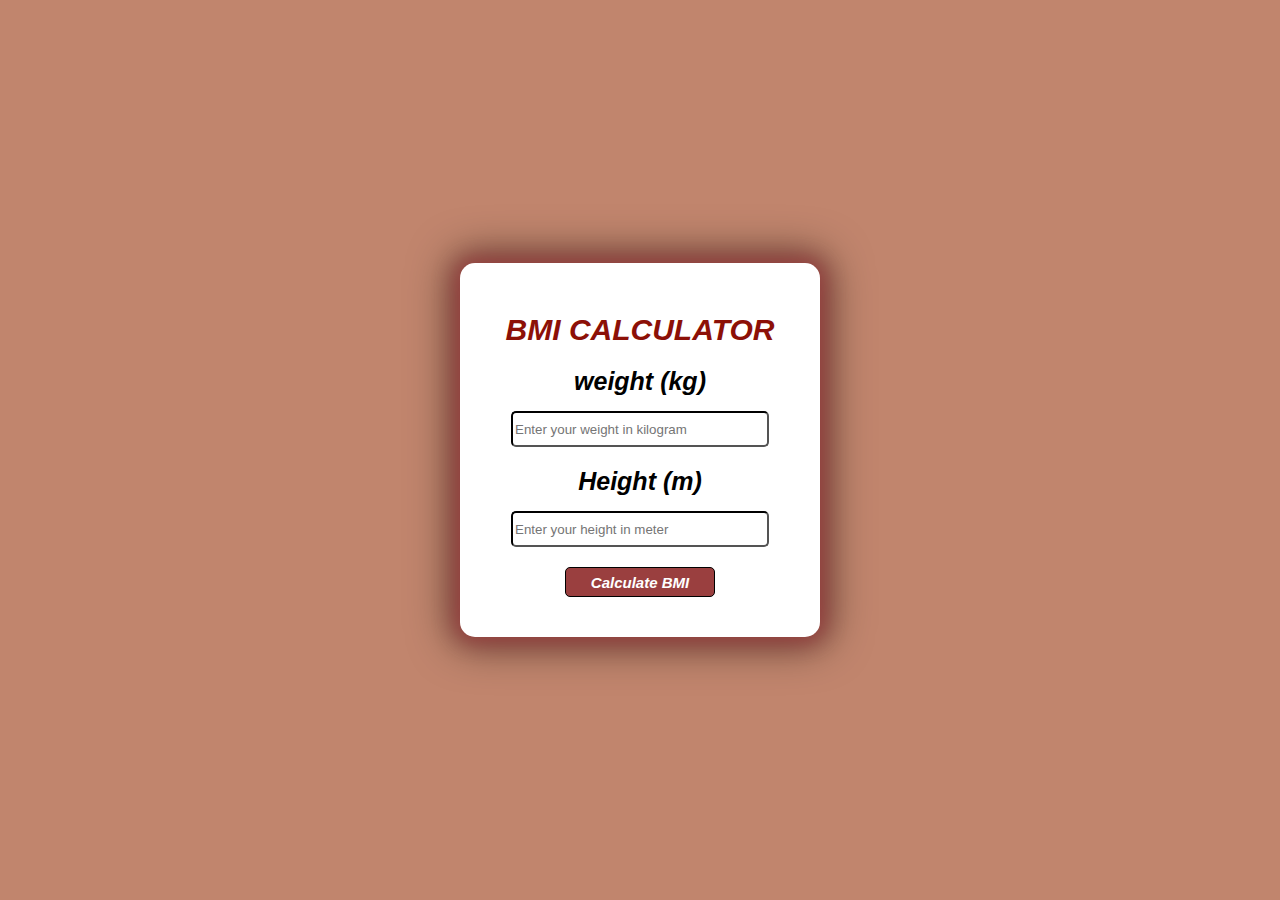
<file: BMI CALCULATOR/index.html>
<!DOCTYPE html>
<html lang="en">

<head>
    <meta charset="UTF-8">
    <meta name="viewport" content="width=device-width, initial-scale=1.0">
    <title>BMI CALCULATOR</title>
    <link rel="stylesheet" href="style.css">
</head>

    <body>
        <div class="container">
            <h1>BMI CALCULATOR </h1>
            <div class="input-group">
                <label for="Weight">
                    weight (kg)</label><br>
                <input type="number" id="weight" placeholder="Enter your weight in kilogram ">
            </div>

            <div class="input-group">
                <label for="Height">Height (m)</label><br>
                <input type="number" step="0.01" id="height" placeholder="Enter your height in meter ">
            </div>

            <div class="btn">
                <button onclick="calculateBMI()">Calculate BMI</button>
            </div>

            <div id="showResult">
            </div>
        </div>

        <script src="script.js"></script>
    </body>

</html>
</file>
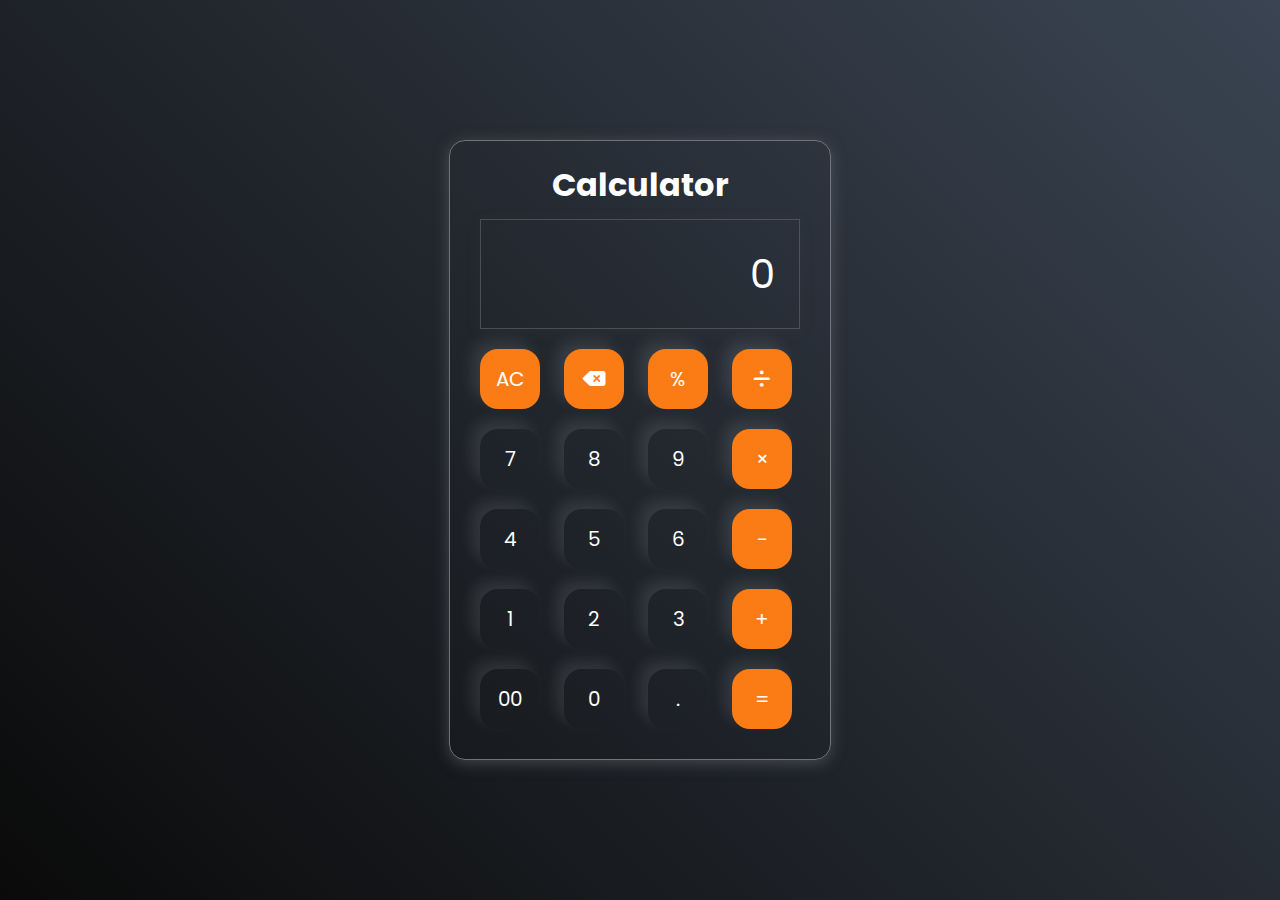
<file: calculator/index.html>
<!DOCTYPE html>
<html lang="en">

<head>
    <meta charset="UTF-8">
    <meta name="viewport" content="width=, initial-scale=1.0">
    <link rel="stylesheet" href="https://cdnjs.cloudflare.com/ajax/libs/font-awesome/6.6.0/css/all.min.css">
    <link rel="stylesheet" href="style.css">
    <title>Document</title>
</head>

<body>
   
<div class="calculator">
   <div id="heading"> <h1>Calculator </h1></div>
  <input type="text" id="inputResult" placeholder="0" readonly>

  <div>
    <button class="operator" onclick="clc()">AC</button>
    <button class="operator" onclick="del()"><i class="fa-solid fa-delete-left"></i></button>
    <button class="operator" onclick="setnumber('%')">%</button>
    <button class="operator" onclick="setnumber('/')"><i class="fa-solid fa-divide"></i></button>
  </div>

  <div>
    <button onclick="setnumber('7')">7</button>
    <button onclick="setnumber('8')">8</button>
    <button onclick="setnumber('9')">9</button>
    <button class="operator" onclick="setnumber('*')">×</button>
  </div>

   <div>
    <button onclick="setnumber('4')">4</button>
    <button onclick="setnumber('5')">5</button>
    <button onclick="setnumber('6')">6</button>
    <button class="operator" onclick="setnumber('-')">-</button>
  </div>

  <div>
    <button onclick="setnumber('1')">1</button>
    <button onclick="setnumber('2')">2</button>
    <button onclick="setnumber('3')">3</button>
    <button class="operator" onclick="setnumber('+')">+</button>
  </div>

  <div>
    <button onclick="setnumber('00')">00</button>
    <button onclick="setnumber('0')">0</button>
    <button onclick="setnumber('.')">.</button>
    <button class="btn" onclick="getResult()">=</button>
  </div>

  </div>

    <script src="app.js"></script>
</body>

</html>










    <script src="app.js"></script>
</body>

</html>
</file>
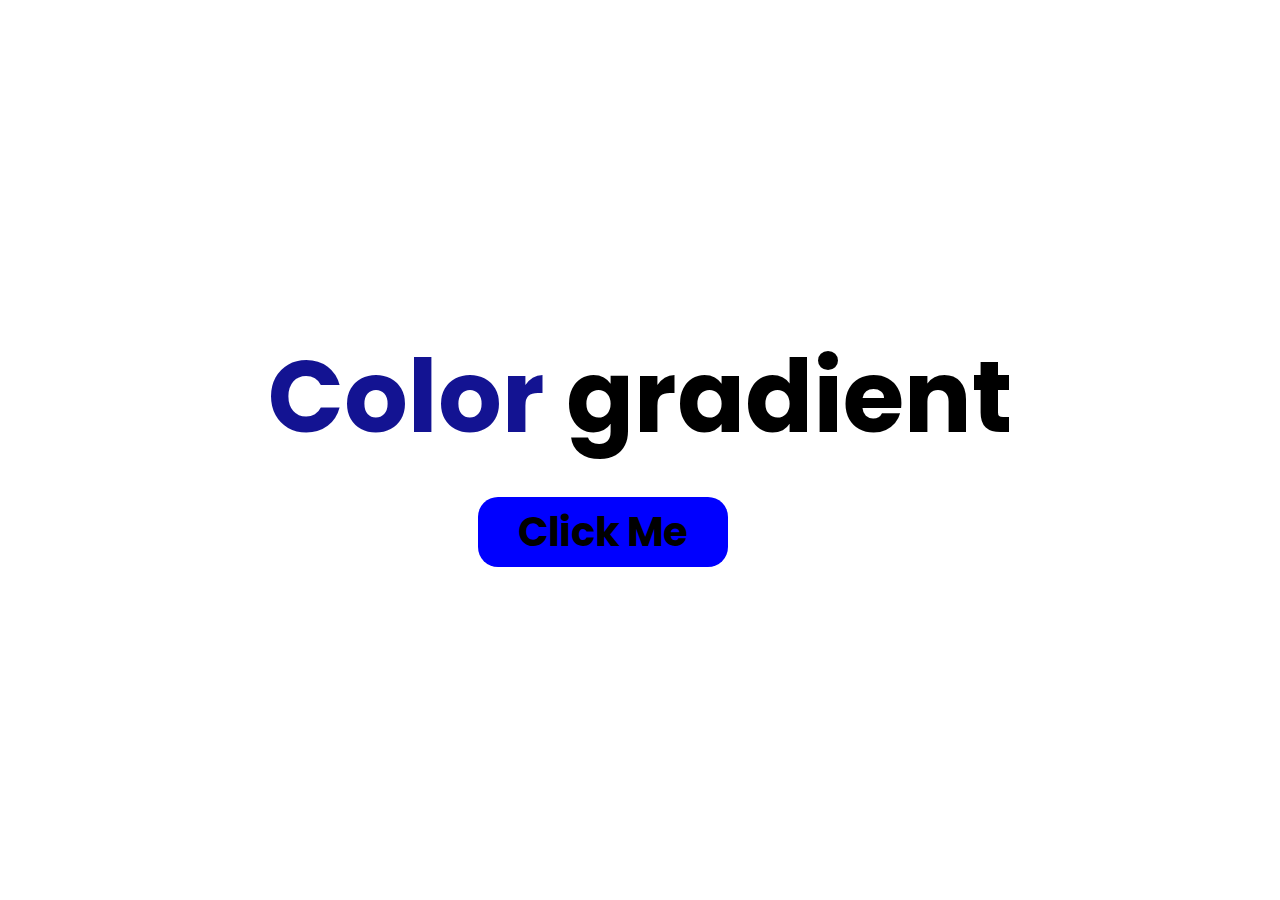
<file: color gradient/index.html>
<!DOCTYPE html>
<html lang="en">

<head>
    <meta charset="UTF-8">
    <meta name="viewport" content="width=device-width, initial-scale=1.0">
    <title>Document</title>
    <link rel="stylesheet" href="style.css">
</head>

<body>
    <div class="container">
        <h1>Color <span>gradient</span></h1>
        <div class="btn">
            <button onclick="colorchanger()" aria-label="Change background color" role="button">
                Click Me</button>
        </div>
        <p id="hexcode"></p>




    </div>

    <script src="script.js"></script>
</body>

</html>
</file>
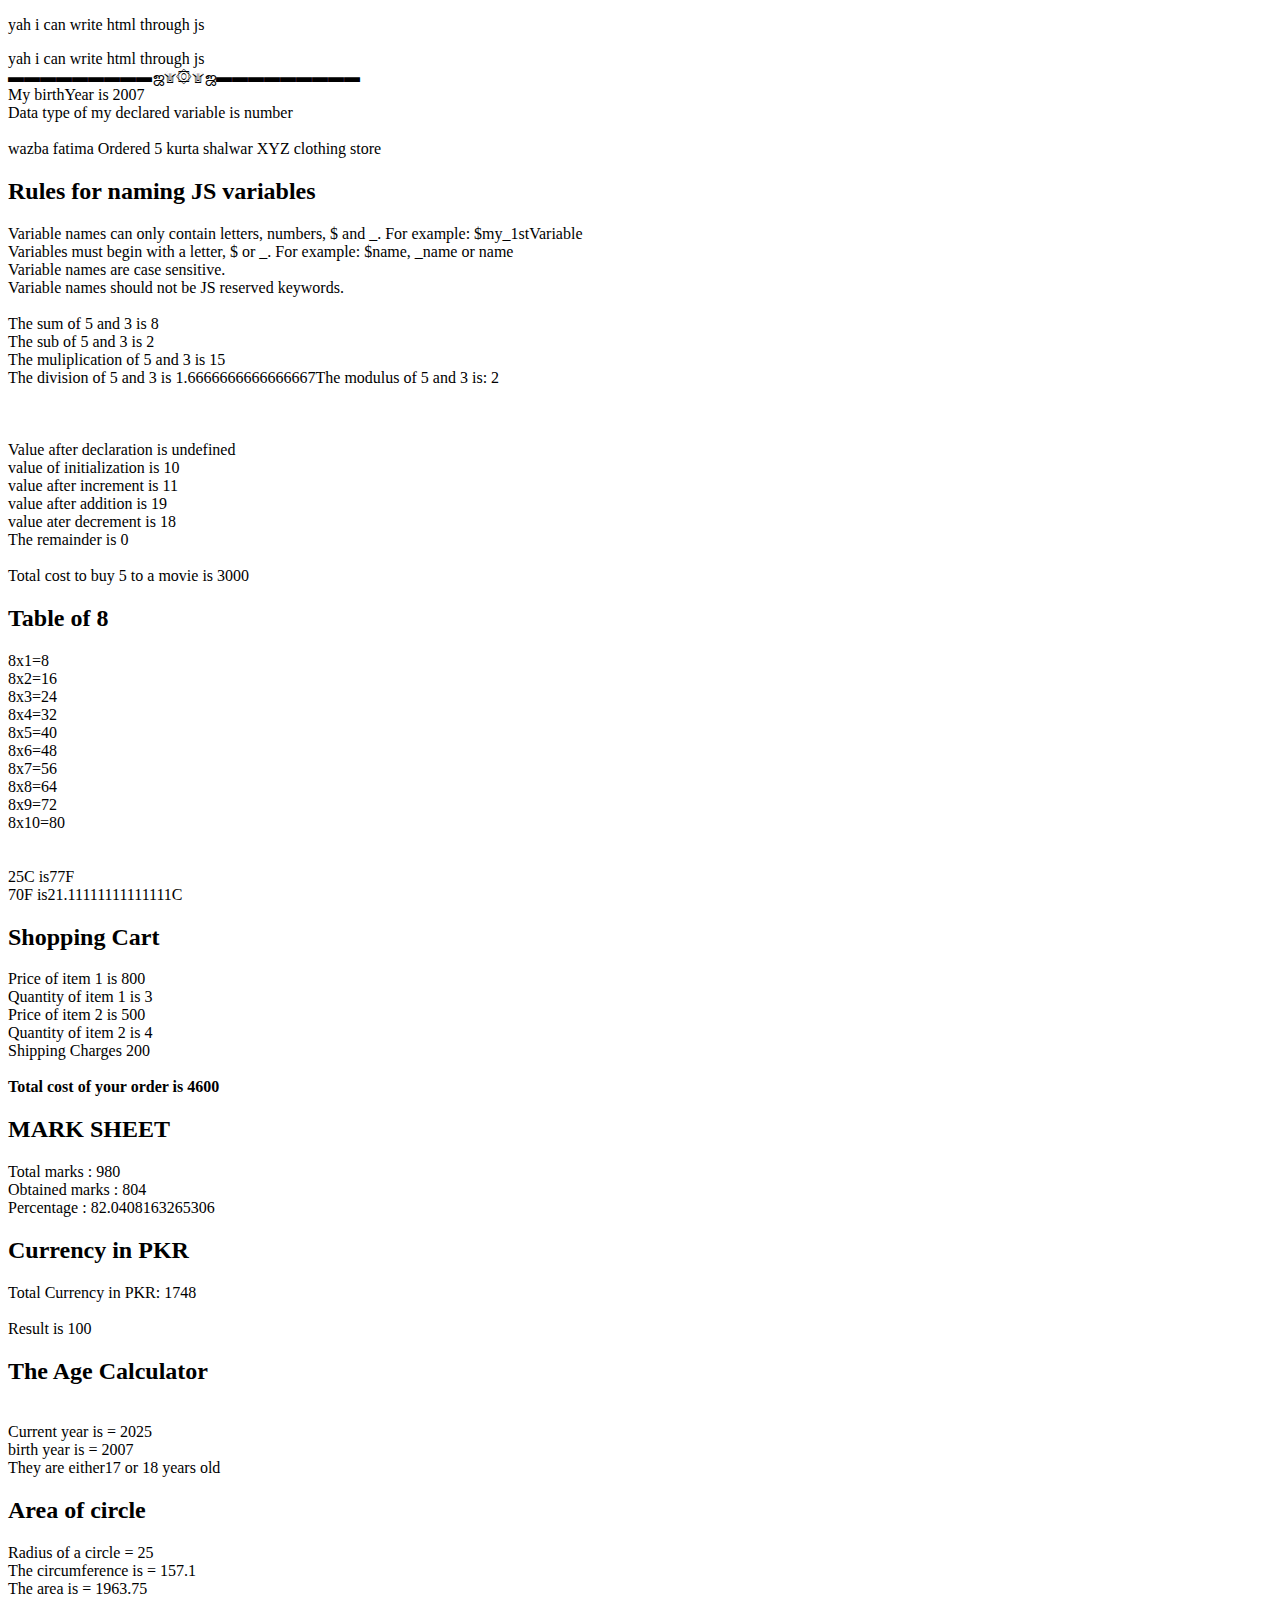
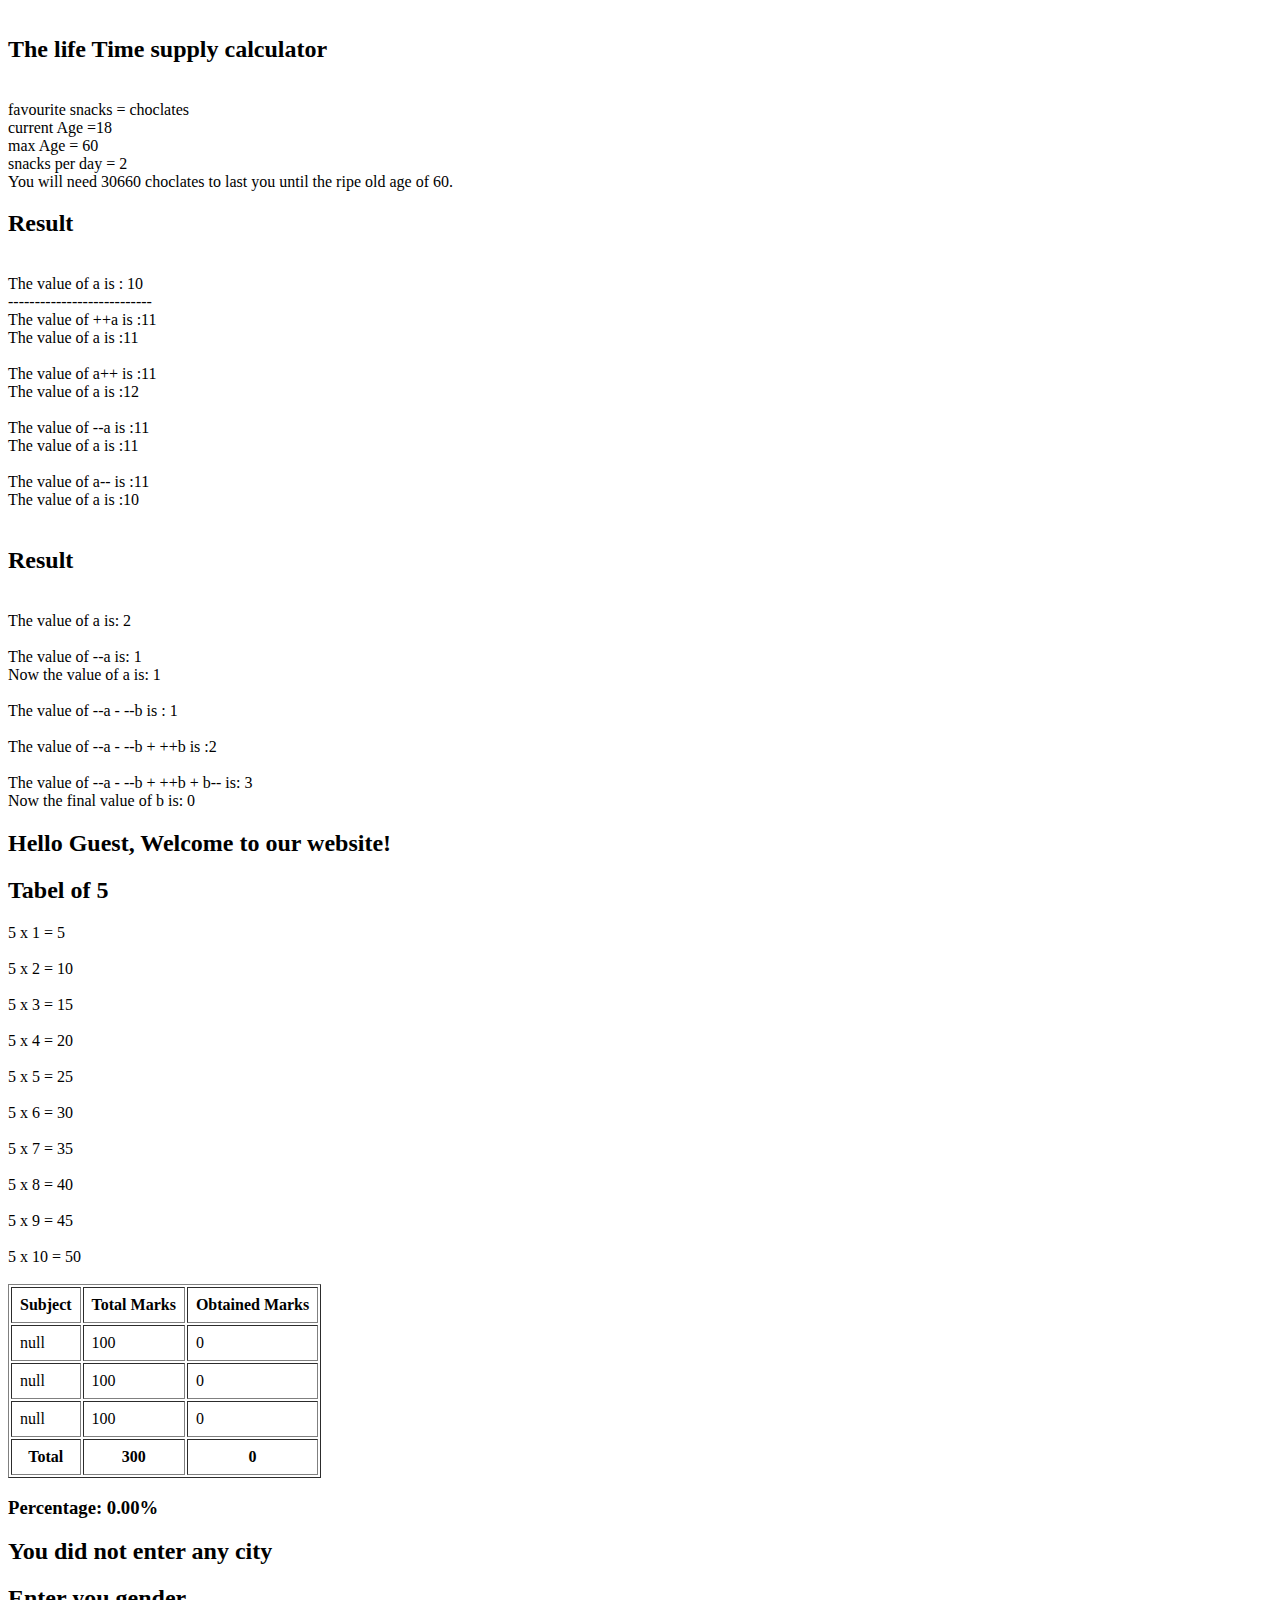
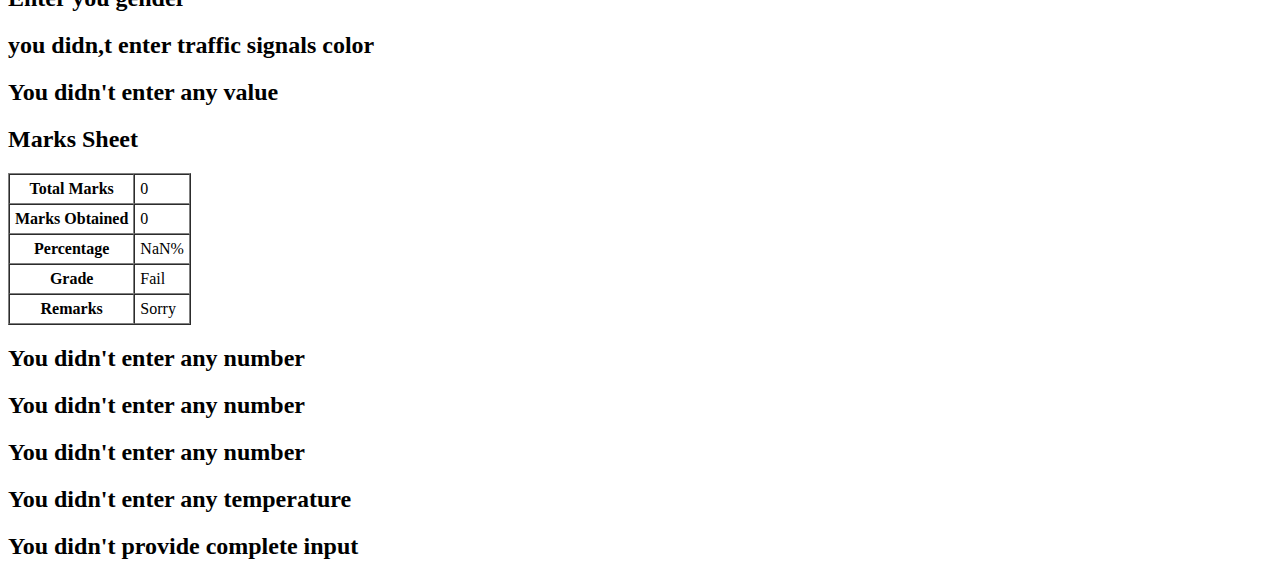
<file: js queries/index.html>
<!DOCTYPE html>
<html lang="en">

<head>
    <meta charset="UTF-8">
    <meta name="viewport" content="width=device-width, initial-scale=1.0">
    <title>js queries</title>
</head>

<body>
    <p id="para"></p>

    <script src="script.js"></script>
</body>

</html>
</file>
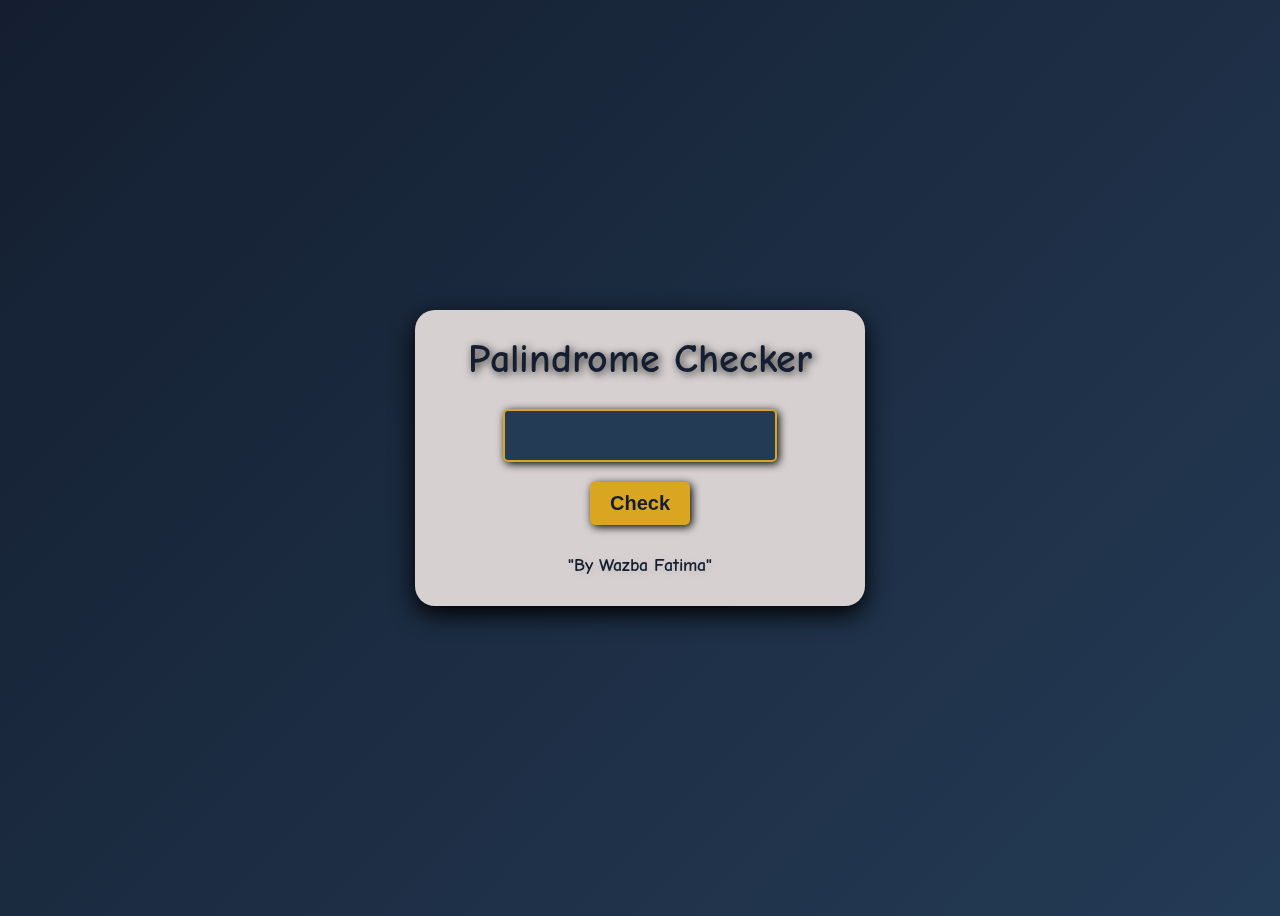
<file: palindrome checker/index.html>
<!DOCTYPE html>
<html lang="en">
<head>
    <meta charset="UTF-8">
    <meta name="viewport" content="width=device-width, initial-scale=1.0">
    <title>Palindrome checker</title> 
    <link rel="stylesheet" href="style.css">
</head>
<body>
    <div class="container">
        <h1>Palindrome Checker</h1>
        <!-- <h4>"A palindrome is a word, number, or sentence that reads the same way backward as it does forward."</h4> -->
        <input type="text" id="word" placeholder="Enter your word"><br>
        <button onclick="checkPalindrome()">Check</button>
        <p id="showresult"></p>
        <h5>"By Wazba Fatima"</h5>

    </div>

  <script src="script.js"></script>
</body>
</html>
</file>
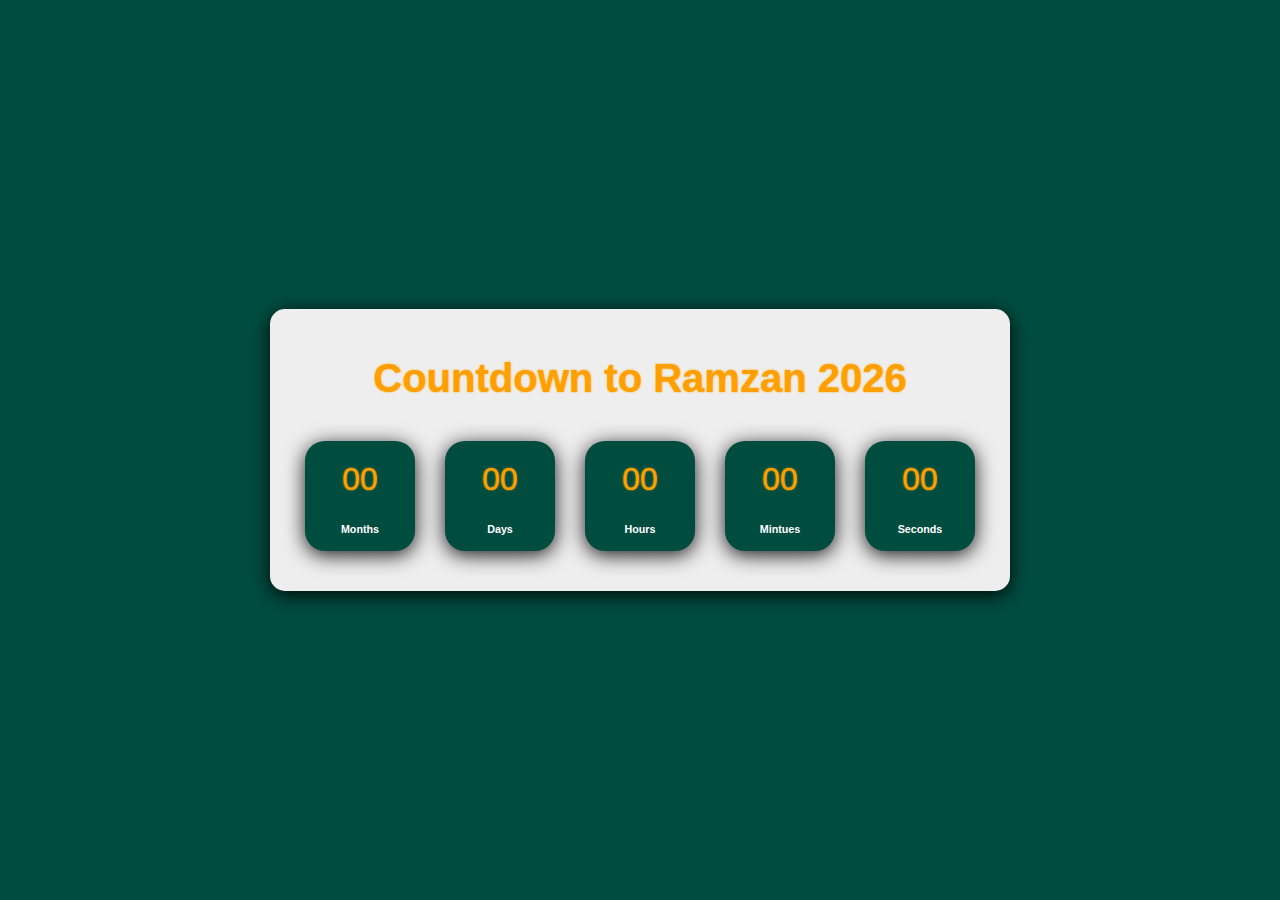
<file: Ramzan calender/index.html>
<!DOCTYPE html>
<html lang="en">
<head>
    <meta charset="UTF-8">
    <meta name="viewport" content="width=device-width, initial-scale=1.0">
    <title>Countdown timer </title>
    <link rel="stylesheet" href="style.css">
</head>
<body>
    <div class="container">
          <h1>Countdown to Ramzan 2026 </h1>
          <div id="countdown">
            <div>
                <span id="months">00</span>
                 <h6>Months</h6>
            </div>
            <div>
                <span id="days">00</span>
                <h6>Days</h6>
            </div>
            <div>
                <span id="hours">00</span>
                <h6>Hours</h6>
            </div>
            <div>
                <span id="mintues">00</span>
                <h6>Mintues</h6>
            </div>
            <div>
                <span id="seconds">00</span>
                <h6>Seconds</h6>
            </div>
          </div>


          <!-- <h2>Progress:</h2>
          <div id="progess-container">
            <div id="progess-bar"></div>
          </div>
             
 -->



    </div>
    




    <script src="script.js"></script>
</body>
</html>
</file>
<file: BMI CALCULATOR/style.css>
body {
  display: flex;
  justify-content: center;
  align-items: center;
  height: 100vh;
  margin: 0;
  font-family: Arial, sans-serif;
  background:#c1856d;
}

.container {
  width: 100%;
  max-width: 300px;
  background:#fff;
  padding: 30px;
  border-radius: 15px;
  text-align: center;
  justify-content: center;
  align-items: center;
  box-shadow:0px 0px 20px 5px rgba(154, 63, 63, 1),
              0px 0px 40px 10px rgba(0, 0, 0, 0.5);

   }


.container h1 {
  font-size: 30px;
  font-style: italic;
  font-weight: bold;
  color:#8C1007;
}

.container .input-group {
  font-style: italic;
  font-size: 25px;
  font-weight: bold;
  padding-bottom: 20px;
  color: black;

}

.container .input-group input {
  height: 30px;
  width: 250px;
  border-radius: 5px;
  border-color:black;
  margin-top: 15px;
}

.container .btn {
  margin-left: 0px;
  margin-bottom: 10px;
}

.container .btn button {
  height: 30px;
  width: 150px;
  text-decoration: none;
  font-size: 15px;
  font-style: italic;
  font-weight: bold;
  background-color :#9A3F3F;
  color: white;
  border-radius: 5px;
  border: 1px solid black;
  cursor: pointer;
  transition: all 0.3s ease;
}

.container .btn button:hover {
  background-color:#9A3F3F;
  color:white;
  transform: scale(1.05);
  box-shadow: 0 4px 10px rgba(0, 0, 0, 0.3);
}

.container p {
  font-size: 15px;
  font-style: italic;
  font-weight: bold;
  margin-top: 20px;
}
</file>
<file: calculator/style.css>
@import url('https://fonts.googleapis.com/css2?family=Poppins:wght@500&display=swap');

*{
   margin: 0;
   padding: 0;
   box-sizing: border-box;
   font-family: "Poppins", sans-serif;
}

body{
    width: 100%;
    height: 100vh;
    display: flex;
    justify-content: center;
    align-items: center;
    background: linear-gradient(45deg , #0a0a0a ,#3a4452);
}

.calculator{
    border: 1px solid #717377;
    padding: 20px;
    border-radius: 16px;
    background: transparent;
    box-shadow: 0px 3px 15px rgba(113 ,115 , 119 , 0.5)
}
  
#heading{
    text-align: center;
    color: #ffffff;
    font-family:"Poppins", sans-serif;
}
    

input{
    width: 320px;
    border: none;
    padding: 24px;
    margin: 10px;
    background: transparent;
    color: #ffffff;
    font-size: 40px;
    text-align: right;
    cursor: pointer;
    border: 0.5px solid rgba(113 ,115 , 119 , 0.5);
    box-shadow: 0px 3px 15px rgba(84 ,84 , 84 , 0.1) 
    
}

input::placeholder{
    color: #ffffff;  
}
button{
    border: none;
    width: 60px;
    height: 60px;
    margin: 10px;
    font-size: 20px;
    border-radius: 30%;
    background: transparent;
    color: #ffffff;
    box-shadow: -8px -8px 15px rgba(255 ,255 , 255 , 0.1);
    cursor: pointer;

}
.btn{
    background-color: #fb7c14;
}
.operator{
    background-color:  #fb7c14;
}
</file>
<file: color gradient/style.css>
@import url('https://fonts.googleapis.com/css2?family=Miniver&family=Poppins:wght@400;500;600&display=swap');


body {
    display: flex;
    justify-content: center;
    align-items: center;
    height: 100vh;
    padding: 0;
    margin: 0;
}

.container h1 {
    font-size: 100px;
    font-family: "Poppins", sans-serif;
    font-weight: bold;
    color:rgb(19, 19, 146);
    transition: 0.6s ease-out;
    margin-bottom: 15px;
  
    
}
.container h1:hover{
    transform: translateY(-10px); 
    color: black; 


}
.container h1 span {
   color: black;
   transition: 0.6s ease-out;
 }

.container h1:hover span {
    transform: translateY(-10px); 
    color: rgb(19, 19, 146); 

}


.btn {
    padding: 10px 20px;
    
}

.btn button {
    height: 70px;
    width: 250px;
    border: none;
    font-size: 40px;
    font-family: "Poppins", sans-serif;
    font-weight: bold;
    border-radius: 20px;
    background-color: blue;
    cursor: pointer;
    margin-left: 190px;

    transition: 0.6s ease-out;
}
.btn button:hover{
     transform: translateY(-10px); 
    color: black;
     background-color:rgb(19, 19, 146) ;
}



#hexcode {
    font-size: 28px; 
    font-family: monospace; 
    font-weight: bold;
    color: #333; 
    padding: 10px 20px; 
    border-radius: 8px;
    background-color: rgba(255, 255, 255, 0.3); 
    margin-top: 20px;
    text-align: center;
    transition: 0.3s ease;
}


/* Mobile / Small screens */
@media only screen and (max-width: 768px) {
    .container h1 {
        font-size: 60px; 
        text-align: center;
    }

    .container h1 span {
        display: block; 
    }

    .btn button {
        width: 180px;    
        height: 50px;    
        font-size: 25px; 
        display: block; 
        margin: 0 auto;  
    }

    #hexcode {
        font-size: 20px; 
    }

    .btn {
        padding: 5px 0;
    }
}

/* Extra small screens (phones) */
@media only screen and (max-width: 480px) {
    .container h1 {
        font-size: 40px; 
    }

    .btn button {
        width: 150px;    
        height: 40px;
        font-size: 18px; 
        display: block;
        margin: 0 auto;  
    }

    #hexcode {
        font-size: 16px; 
    }
}
</file>
<file: palindrome checker/style.css>
@import url('https://fonts.googleapis.com/css2?family=Comic+Neue:wght@400;700&display=swap');


body {
  display: flex;
  justify-content: center;
  align-items: center;
  height: 100vh;
  background: linear-gradient(135deg, #141E30, #243B55);
}



/* container styling */
.container {
  width: 100%;
  max-width: 450px;
  background-color:rgb(214, 208, 208);  
  border-radius: 20px;
  box-shadow: 0 8px 25px rgba(0, 0, 0, 2); 
  backdrop-filter: blur(8px);
  animation: fadeIn 1.5s ease-in-out;
  text-align: center;
  
}

.container h1 {
  font-family: "Comic Neue", cursive;
  color: #141E30;
  font-size: 40px;
  text-shadow: 2px 2px 8px rgba(0, 0, 0, 0.8);

}
.container h5{
  font-family: "Comic Neue", cursive;
  color:#141E30;
  font-size: 18px;
  text-shadow: 2px 2px 8px rgba(0, 0, 0, 0.1);
  text-align: center;
  margin-left: 20px;
  margin-right: 20px;

}


.container input {
  padding: 10px;
  width: 250px;
  border-radius: 5px;
  margin-bottom: 20px;
  border: 2px solid #DAA520;
  background-color: #243B55;
  color: #DAA520;
  font-size: 25px;
  text-align: center;
  box-shadow: 2px 2px 8px rgba(0, 0, 0, 1.2);
 
}
input::placeholder {
  
  color:  hsl(212, 40%, 24%);
}

input:focus {
  outline: none; 
  border-color: #DAA520;
  
}

input:-webkit-autofill {
-webkit-box-shadow: 0 0 0px 1000px #243B55 inset !important; 
   -webkit-text-fill-color: #DAA520 !important;
} 

.container button {
  padding: 10px 20px;
  border: none;
  background-color: #DAA520;
  color:#141E30 ;
  font-size: 20px;
  font-weight: bold;
  border-radius: 5px;
  cursor: pointer;
  transition:background 0.3s ease, transform 0.2s ease;
  box-shadow: 2px 2px 8px rgba(0, 0, 0, 2);
}

.container button:hover {
  background: #DAA520;
  transform: scale(1.05);
}


  #showresult {
   
    width:400px ;
    text-align: center;
    font-size: 25px;
    margin-top: 20px;
    margin-left: auto;
    margin-right: auto;
    border-radius: 5px;

}
</file>
<file: Ramzan calender/style.css>
body {
    background: #004d40;
    /* color:  #013220; */
    display: flex;
    justify-content: center;
    align-items: center;
    margin: 0;
    height: 100vh;
    font-family: Arial, Helvetica, sans-serif;
}


.container {
    width: 80%;
    max-width: 700px;
    margin: 0 auto;
    background-color:#eeeeee;
    padding: 20px;
    border-radius: 15px;
    padding-bottom: 40px;
    box-shadow: 0 4px 20px rgba(0, 0, 0, 0.9);
}


h1 {
    color: #ffa000;
    font-size: 2.5em;
    margin-bottom: 1em;
    text-align: center;
    text-shadow: 0 0 2px #ffa000;
    animation: glow 0.5s ease-in-out infinite alternate;
}

@keyframes glow {
    0% {
        color: #ffa000;
        text-shadow: 0 0 2px #ffa000, 0 0 2px  #ffa000;
    }
    50% {
        color:  #ffa000;
        text-shadow: 0 0 3px #ffa000, 0 0 3px  #ffa000;
    }
}




#countdown {
    display: flex;
    justify-content: space-around;
}


#countdown div {
    align-items: center;
    width: 70px;
    height: 70px;
    text-align: center;
    padding: 20px;
    background-color: #004d40;
    color: #fff;
    border-radius: 20px;
    box-shadow: 0 4px 20px rgba(0, 0, 0, 0.9);
}

span {
    font-size: xx-large;
    color: #ffa000;
    text-shadow: 0 0 2px #ffa000;
}



/* Mobile devices (max-width: 768px) */
@media (max-width: 768px) {
    body {
        font-size: 14px;
        padding: 5px;
    }

    .container {
        width: 95%;
        padding: 10px;
    }

    h1 {
        font-size: 1.4em;
    }

    #countdown {
        flex-wrap: wrap;
        gap: 10px;
        justify-content: center;
    }

    #countdown div {
        width: 50px;
        height: 50px;
        font-size: 0.8em;
        padding: 10px;
    }

    span {
        font-size: large;
    }
}

/* Extra small phones (max-width: 480px) */
@media (max-width: 480px) {
    h1 {
        font-size: 1.2em;
    }

    #countdown div {
        width: 45px;
        height: 45px;
        font-size: 0.7em;
        padding: 8px;
    }

    span {
        font-size: medium;
    }
}
</file>
